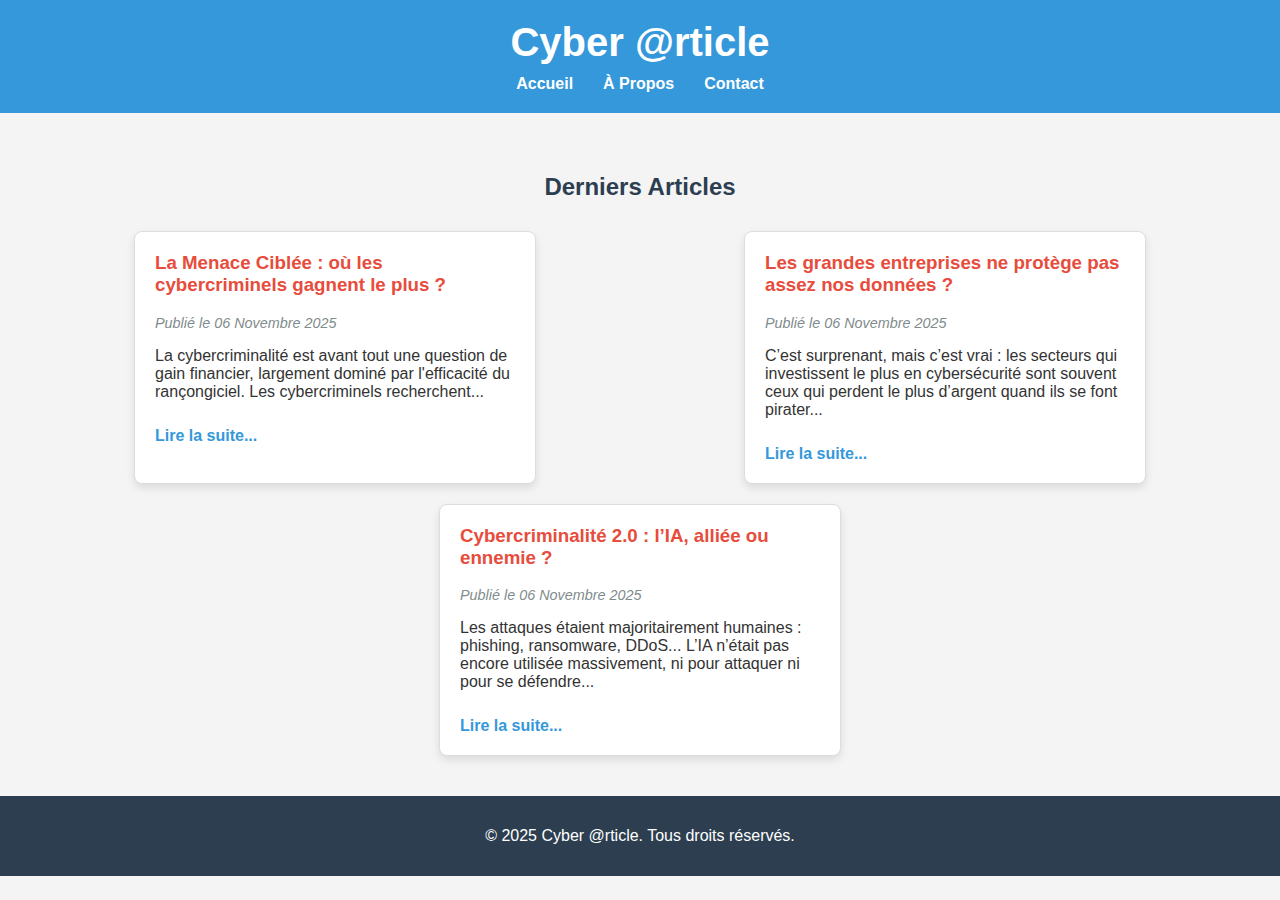
<file: index.html>
<!DOCTYPE html>
<html lang="fr">
<head>
    <meta charset="UTF-8">
    <meta name="viewport" content="width=device-width, initial-scale=1.0">
    <title>Cyber @rticle</title>
    <link rel="stylesheet" href="styles.css"> </head>
<body>

    <header>
        <h1>Cyber @rticle</h1>
        <nav>
            <ul>
                <li><a href="index.html">Accueil</a></li>
                <li><a href="a-propos.html">À Propos</a></li>
                <li><a href="contact.html">Contact</a></li>
            </ul>
        </nav>
    </header>

    <main>
        <h2>Derniers Articles</h2>

        <section class="article-list">
            
            <article class="article-card">
                <h3>La Menace Ciblée : où les cybercriminels gagnent le plus ?</h3>
                <p class="date">Publié le 06 Novembre 2025</p>
                <p>La cybercriminalité est avant tout une question de gain financier, largement dominé par l'efficacité du rançongiciel. Les cybercriminels recherchent...</p>
                <a href="article1.html">Lire la suite...</a>
            </article>

            <article class="article-card">
                <h3>Les grandes entreprises ne protège pas assez nos données ?</h3>
                <p class="date">Publié le 06 Novembre 2025</p>
                <p>C’est surprenant, mais c’est vrai : les secteurs qui investissent le plus en cybersécurité sont souvent ceux qui perdent le plus d’argent quand ils se font pirater...</p>
                <a href="article2.html">Lire la suite...</a>
            </article>

            <article class="article-card">
                <h3>Cybercriminalité 2.0 : l’IA, alliée ou ennemie ?</h3>
                <p class="date">Publié le 06 Novembre 2025</p>
                <p>Les attaques étaient majoritairement humaines : phishing, ransomware, DDoS... L’IA n’était pas encore utilisée massivement, ni pour attaquer ni pour se défendre...</p>
                <a href="article3.html">Lire la suite...</a>
            </article>
            
        </section>
    </main>

    <footer>
        <p>&copy; 2025 Cyber @rticle. Tous droits réservés.</p>
    </footer>

</body>
</html>
</file>
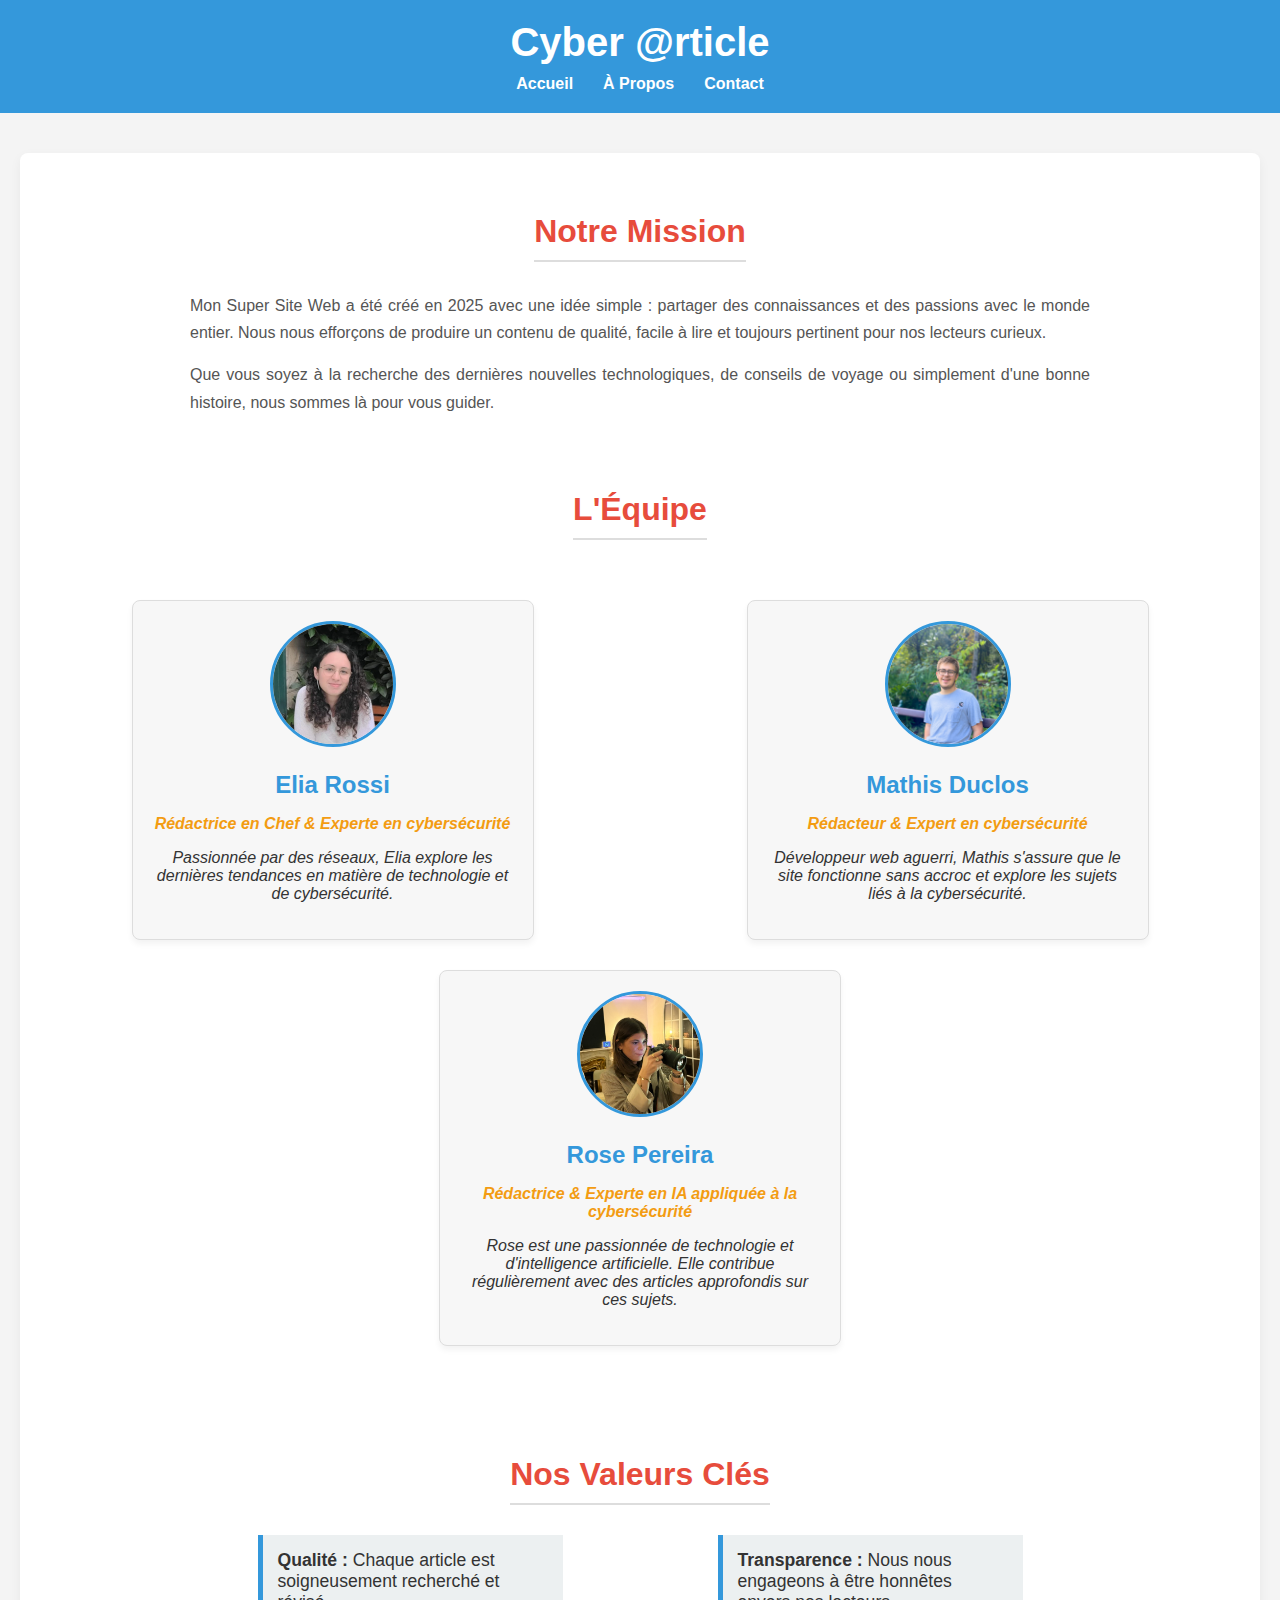
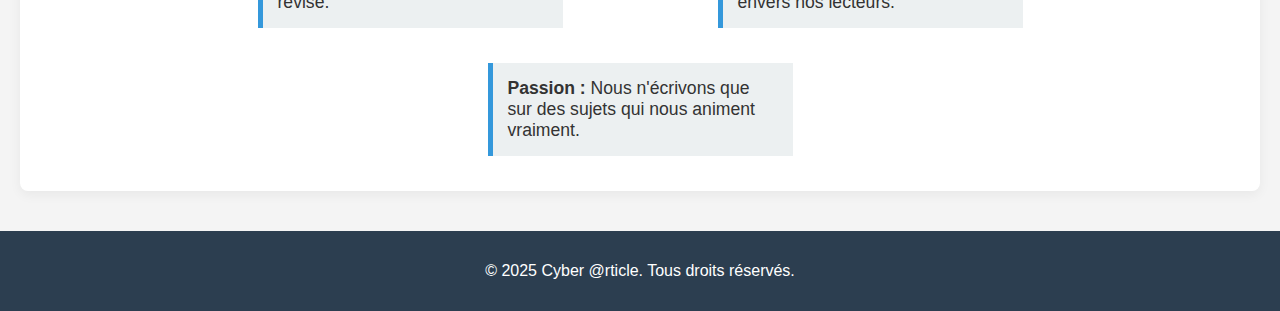
<file: a-propos.html>
<!DOCTYPE html>
<html lang="fr">
<head>
    <meta charset="UTF-8">
    <meta name="viewport" content="width=device-width, initial-scale=1.0">
    <title>À Propos | Cyber @rticle</title>
    <link rel="icon" type="image/png" href="favicon.png">
    <link rel="stylesheet" href="styles.css"> <link rel="stylesheet" href="about.css">  </head>
<body>

    <header>
        <h1>Cyber @rticle</h1>
        <nav>
            <ul>
                <li><a href="index.html">Accueil</a></li>
                <li><a href="a-propos.html">À Propos</a></li>
                <li><a href="contact.html">Contact</a></li>
            </ul>
        </nav>
    </header>

    <main class="about-page">
        <section class="about-section">
            <h2 class="section-title">Notre Mission</h2>
            <p>Mon Super Site Web a été créé en 2025 avec une idée simple : partager des connaissances et des passions avec le monde entier. Nous nous efforçons de produire un contenu de qualité, facile à lire et toujours pertinent pour nos lecteurs curieux.</p>
            <p>Que vous soyez à la recherche des dernières nouvelles technologiques, de conseils de voyage ou simplement d'une bonne histoire, nous sommes là pour vous guider.</p>
        </section>

        <section class="team-section">
            <h2 class="section-title">L'Équipe</h2>
            
            <div class="team-grid">
                
                <div class="team-member">
                    <img src="img/elia.webp" alt="Photo d'Elia Rossi">
                    <h3>Elia Rossi</h3>
                    <p class="role">Rédactrice en Chef & Experte en cybersécurité</p>
                    <p>Passionnée par des réseaux, Elia explore les dernières tendances en matière de technologie et de cybersécurité.</p>
                </div>

                <div class="team-member">
                    <img src="img/mathis.jpg" alt="Photo de Mathis Duclos">
                    <h3>Mathis Duclos</h3>
                    <p class="role">Rédacteur & Expert en cybersécurité</p>
                    <p>Développeur web aguerri, Mathis s'assure que le site fonctionne sans accroc et explore les sujets liés à la cybersécurité.</p>
                </div>

                <div class="team-member">
                    <img src="img/rose.jpg" alt="Photo de Rose Pereira">
                    <h3>Rose Pereira</h3>
                    <p class="role">Rédactrice & Experte en IA appliquée à la cybersécurité</p>
                    <p>Rose est une passionnée de technologie et d'intelligence artificielle. Elle contribue régulièrement avec des articles approfondis sur ces sujets.</p>
                </div>
                
            </div> </section>

        <section class="values-section">
            <h2 class="section-title">Nos Valeurs Clés</h2>
            <ul>
                <li><strong>Qualité :</strong> Chaque article est soigneusement recherché et révisé.</li>
                <li><strong>Transparence :</strong> Nous nous engageons à être honnêtes envers nos lecteurs.</li>
                <li><strong>Passion :</strong> Nous n'écrivons que sur des sujets qui nous animent vraiment.</li>
            </ul>
        </section>
    </main>

    <footer>
        <p>&copy; 2025 Cyber @rticle. Tous droits réservés.</p>
    </footer>

</body>
</html>
</file>
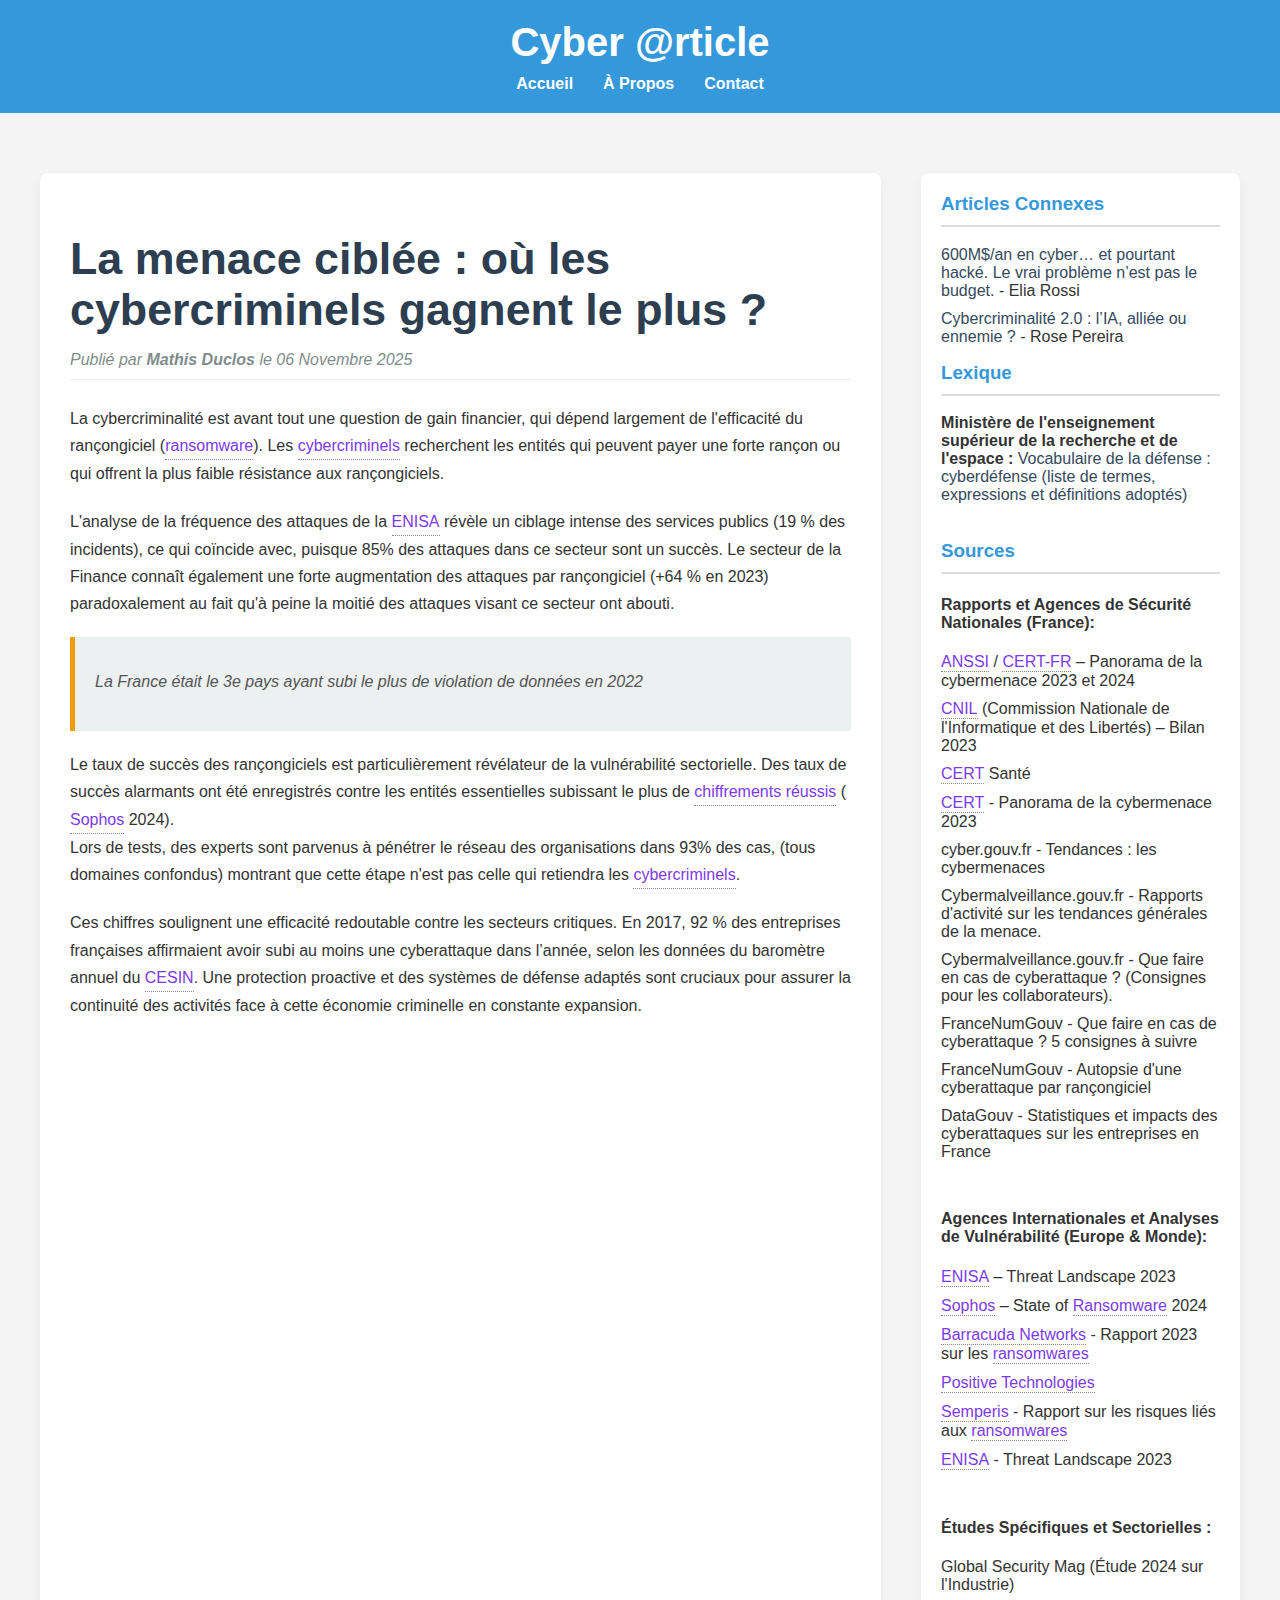
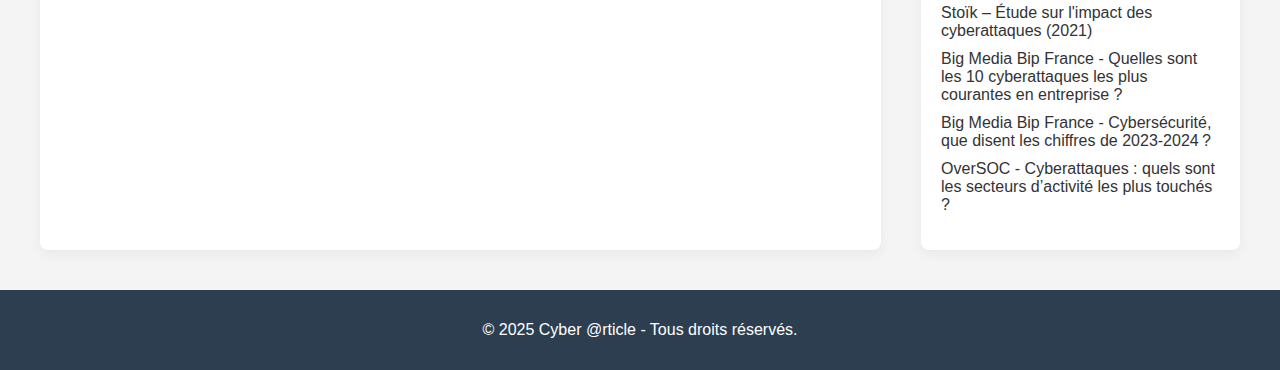
<file: article1.html>
<!DOCTYPE html>
<html lang="fr">
<head>
    <meta charset="UTF-8">
    <meta name="viewport" content="width=device-width, initial-scale=1.0">
    <title>La menace ciblée : où les cybercriminels gagnent le plus ? | Cyber @rticle</title>
    <link rel="icon" type="image/png" href="favicon.png">
    <link rel="stylesheet" href="styles.css"> <link rel="stylesheet" href="article.css">
    
    <style>
        .acronym-js {
            cursor: help; 
            border-bottom: 1px dotted #888; 
            position: relative; 
            display: inline-block;
            color: #7c3aed; 
            text-decoration: none; 
        }


        .acronym-js:hover {
            color: #f39c12; 
        }
        
        .tooltip-js {
            visibility: hidden; 
            opacity: 0;
            position: absolute;
            bottom: 150%; 
            left: 50%;
            transform: translateX(-50%);
            z-index: 1000;
            
            background-color: #333;
            color: white;
            text-align: center;
            padding: 5px 8px;
            border-radius: 4px;
            font-size: 0.8em;
            min-width: 200px;
            transition: opacity 0.3s, visibility 0.3s;
            white-space: normal; 
        }


        .acronym-js:hover .tooltip-js {
            visibility: visible;
            opacity: 1;
        }
    </style>
</head>
<body>

    <header>
        <h1>Cyber @rticle</h1>
        <nav>
            <ul>
                <li><a href="index.html">Accueil</a></li>
                <li><a href="a-propos.html">À Propos</a></li>
                <li><a href="contact.html">Contact</a></li>
            </ul>
        </nav>
    </header>

    <main class="article-page">
        <article>
            <h1 class="article-title">La menace ciblée : où les cybercriminels gagnent le plus ?</h1>
            <p class="article-meta">Publié par <strong>Mathis Duclos</strong> le 06 Novembre 2025</p>
            
            <section class="article-content">
                
                <p>La cybercriminalité est avant tout une question de gain financier, qui dépend largement de l'efficacité du rançongiciel (<span class="acronym-js" data-title="Logiciel de rançon (anglicisme)">ransomware</span>). Les <span class="acronym-js" data-title="Individu ou groupe lançant des cyberattaques à but lucratif ou malveillant.">cybercriminels</span> recherchent les entités qui peuvent payer une forte rançon ou qui offrent la plus faible résistance aux rançongiciels.</p>
                <div class="flourish-embed flourish-chart" data-src="visualisation/26089484"><script src="https://public.flourish.studio/resources/embed.js"></script><noscript><img src="https://public.flourish.studio/visualisation/26089484/thumbnail" width="100%" alt="chart visualization" /></noscript></div>

                <p>L'analyse de la fréquence des attaques de la <span class="acronym-js" data-title="Agence de l’Union européenne pour la cybersécurité">ENISA</span> révèle un ciblage intense des services publics (19 % des incidents), ce qui coïncide avec, puisque 85% des attaques dans ce secteur sont un succès. Le secteur  de la Finance connaît également une forte augmentation des attaques par rançongiciel (+64 % en 2023) paradoxalement au fait qu'à peine la moitié des attaques visant ce secteur ont abouti.</p>

                <blockquote>
                    <p>La France était le 3e pays ayant subi le plus de violation de données en 2022</p>
                </blockquote>
                
                <div class="flourish-embed flourish-chart" data-src="visualisation/26089918"><script src="https://public.flourish.studio/resources/embed.js"></script><noscript><img src="https://public.flourish.studio/visualisation/26089918/thumbnail" width="100%" alt="chart visualization" /></noscript></div>
                <div class="flourish-embed flourish-chart" data-src="visualisation/26067515"><script src="https://public.flourish.studio/resources/embed.js"></script><noscript><img src="https://public.flourish.studio/visualisation/26067515/thumbnail" width="100%" alt="chart visualization" /></noscript></div>

                <p>Le taux de succès des rançongiciels est particulièrement révélateur de la vulnérabilité sectorielle. Des taux de succès alarmants ont été enregistrés contre les entités essentielles subissant le plus de <span class="acronym-js" data-title="Processus de cryptage des données menant au blocage de l'accès (chiffrement) contre rançon.">chiffrements réussis</span> (<span class="acronym-js" data-title="Entreprise spécialisée en cybersécurité, notamment en protection des systèmes d'extrémité (EDR/XDR).">Sophos</span> 2024). </br>Lors de tests, des experts sont parvenus à pénétrer le réseau des organisations dans 93% des cas, (tous domaines confondus) montrant que cette étape n'est pas celle qui retiendra les <span class="acronym-js" data-title="Individu ou groupe lançant des cyberattaques à but lucratif ou malveillant.">cybercriminels</span>.</p>

                <div class="flourish-embed flourish-chart" data-src="visualisation/26070086"><script src="https://public.flourish.studio/resources/embed.js"></script><noscript><img src="https://public.flourish.studio/visualisation/26070086/thumbnail" width="100%" alt="chart visualization" /></noscript></div>
                <div class="flourish-embed flourish-chart" data-src="visualisation/26070242"><script src="https://public.flourish.studio/resources/embed.js"></script><noscript><img src="https://public.flourish.studio/visualisation/26070242/thumbnail" width="100%" alt="chart visualization" /></noscript></div>
                
                <p>Ces chiffres soulignent une efficacité redoutable contre les secteurs critiques. En 2017, 92 % des entreprises françaises affirmaient avoir subi au moins une cyberattaque dans l’année, selon les données du baromètre annuel du <span class="acronym-js" data-title="Club des experts de la sécurité de l’information et du numérique">CESIN</span>. Une protection proactive et des systèmes de défense adaptés sont cruciaux pour assurer la continuité des activités face à cette économie criminelle en constante expansion.</p>
            </section>
        </article>

        <aside class="related-articles">
            <h3>Articles Connexes</h3>
            <ul>
                <li><a href="article2.html">600M$/an en cyber… et pourtant hacké. Le vrai problème n’est pas le budget.</a> - Elia Rossi</li>
                <li><a href="article3.html">Cybercriminalité 2.0 : l’IA, alliée ou ennemie ?</a> - Rose Pereira</li>
            </ul>
            <h3>Lexique</h3>
            <STRONG>Ministère de l'enseignement supérieur de la recherche et de l'espace : </STRONG> <a href="https://www.enseignementsup-recherche.gouv.fr/fr/bo/17/Hebdo36/CTNR1724864K.htm#:~:text=cyberattaque%2C%20n.f.,int%C3%A9grit%C3%A9%20ou%20%C3%A0%20leur%20confidentialit%C3%A9">Vocabulaire de la défense : cyberdéfense (liste de termes, expressions et définitions adoptés)</a><br>
            <a href="https://www.enseignementsup-recherche.gouv.fr/fr/bo/17/Hebdo36/CTNR1724864K.htm#:~:text=cyberattaque%2C%20n.f.,int%C3%A9grit%C3%A9%20ou%20%C3%A0%20leur%20confidentialit%C3%A9"></a>
            </br>
            </br>
            <h3>Sources</h3>
            <ul>
                <h4>Rapports et Agences de Sécurité Nationales (France):</h4>
                <li><span class="acronym-js" data-title="Agence nationale de la sécurité des systèmes d'information">ANSSI</span> / <span class="acronym-js" data-title="Centre gouvernemental de veille, d'alerte et de réponse aux attaques informatiques">CERT-FR</span> – Panorama de la cybermenace 2023 et 2024 </li>
                <li><span class="acronym-js" data-title="Commission Nationale de l'Informatique et des Libertés">CNIL</span> (Commission Nationale de l'Informatique et des Libertés) – Bilan 2023</li>
                <li><span class="acronym-js" data-title="Centre d'Expertise Gouvernemental de Réponse et de Traitement des attaques informatiques">CERT</span> Santé</li>
                <li><span class="acronym-js" data-title="Centre d'Expertise Gouvernemental de Réponse et de Traitement des attaques informatiques">CERT</span> - Panorama de la cybermenace 2023</li>
                <li>cyber.gouv.fr - Tendances : les cybermenaces</li>
                <li>Cybermalveillance.gouv.fr - Rapports d'activité sur les tendances générales de la menace.</li>
                <li>Cybermalveillance.gouv.fr - Que faire en cas de cyberattaque ? (Consignes pour les collaborateurs).</li>
                <li>FranceNumGouv - Que faire en cas de cyberattaque ? 5 consignes à suivre</li>
                <li>FranceNumGouv - Autopsie d'une cyberattaque par rançongiciel</li>
                <li>DataGouv - Statistiques et impacts des cyberattaques sur les entreprises en France</li>
                </br>
                <h4>Agences Internationales et Analyses de Vulnérabilité (Europe & Monde):</h4>
                <li><span class="acronym-js" data-title="Agence de l’Union européenne pour la cybersécurité">ENISA</span> – Threat Landscape 2023</li>
                <li><span class="acronym-js" data-title="Entreprise spécialisée en cybersécurité, notamment en protection des systèmes d'extrémité (EDR/XDR).">Sophos</span> – State of <span class="acronym-js" data-title="Logiciel de rançon (Français : rançongiciel)">Ransomware</span> 2024</li>
                <li><span class="acronym-js" data-title="Fournisseur de solutions de sécurité réseau et de protection des emails.">Barracuda Networks</span> - Rapport 2023 sur les <span class="acronym-js" data-title="Logiciel de rançon (Français : rançongiciel)">ransomwares</span></li>
                <li><span class="acronym-js" data-title="Société de recherche en sécurité de l'information et leader mondial de la cybersécurité.">Positive Technologies</span></li>
                <li><span class="acronym-js" data-title="Fournisseur de solutions de résilience d'identité pour la protection d'Active Directory.">Semperis</span> - Rapport sur les risques liés aux <span class="acronym-js" data-title="Logiciel de rançon (Français : rançongiciel)">ransomwares</span> </li>
                <li><span class="acronym-js" data-title="Agence de l’Union européenne pour la cybersécurité">ENISA</span> - Threat Landscape 2023</li>
                </br>
                <h4>Études Spécifiques et Sectorielles :</h4>
                <li>Global Security Mag (Étude 2024 sur l'Industrie)</li>
                <li>Stoïk – Étude sur l'impact des cyberattaques (2021)</li>
                <li>Big Media Bip France - Quelles sont les 10 cyberattaques les plus courantes en entreprise ?</li>
                <li>Big Media Bip France - Cybersécurité, que disent les chiffres de 2023-2024 ?</li>
                <li>OverSOC - Cyberattaques : quels sont les secteurs d’activité les plus touchés ?</li>
            </ul>
        </aside>
    </main>

    <footer>
        <p>&copy; 2025 Cyber @rticle - Tous droits réservés.</p>
    </footer>

    <script>
        document.addEventListener('DOMContentLoaded', () => {
            const acronyms = document.querySelectorAll('.acronym-js');

            acronyms.forEach(acronym => {
                const title = acronym.getAttribute('data-title');
                

                const tooltip = document.createElement('span');
                tooltip.classList.add('tooltip-js');
                tooltip.textContent = title;
                

                acronym.appendChild(tooltip);


                acronym.addEventListener('click', function(e) {

                    if (this.parentNode.tagName === 'A') {
                       e.preventDefault(); 
                    }
                    this.classList.toggle('active'); 
                });
            });
        });
    </script>
</body>
</html>
</file>
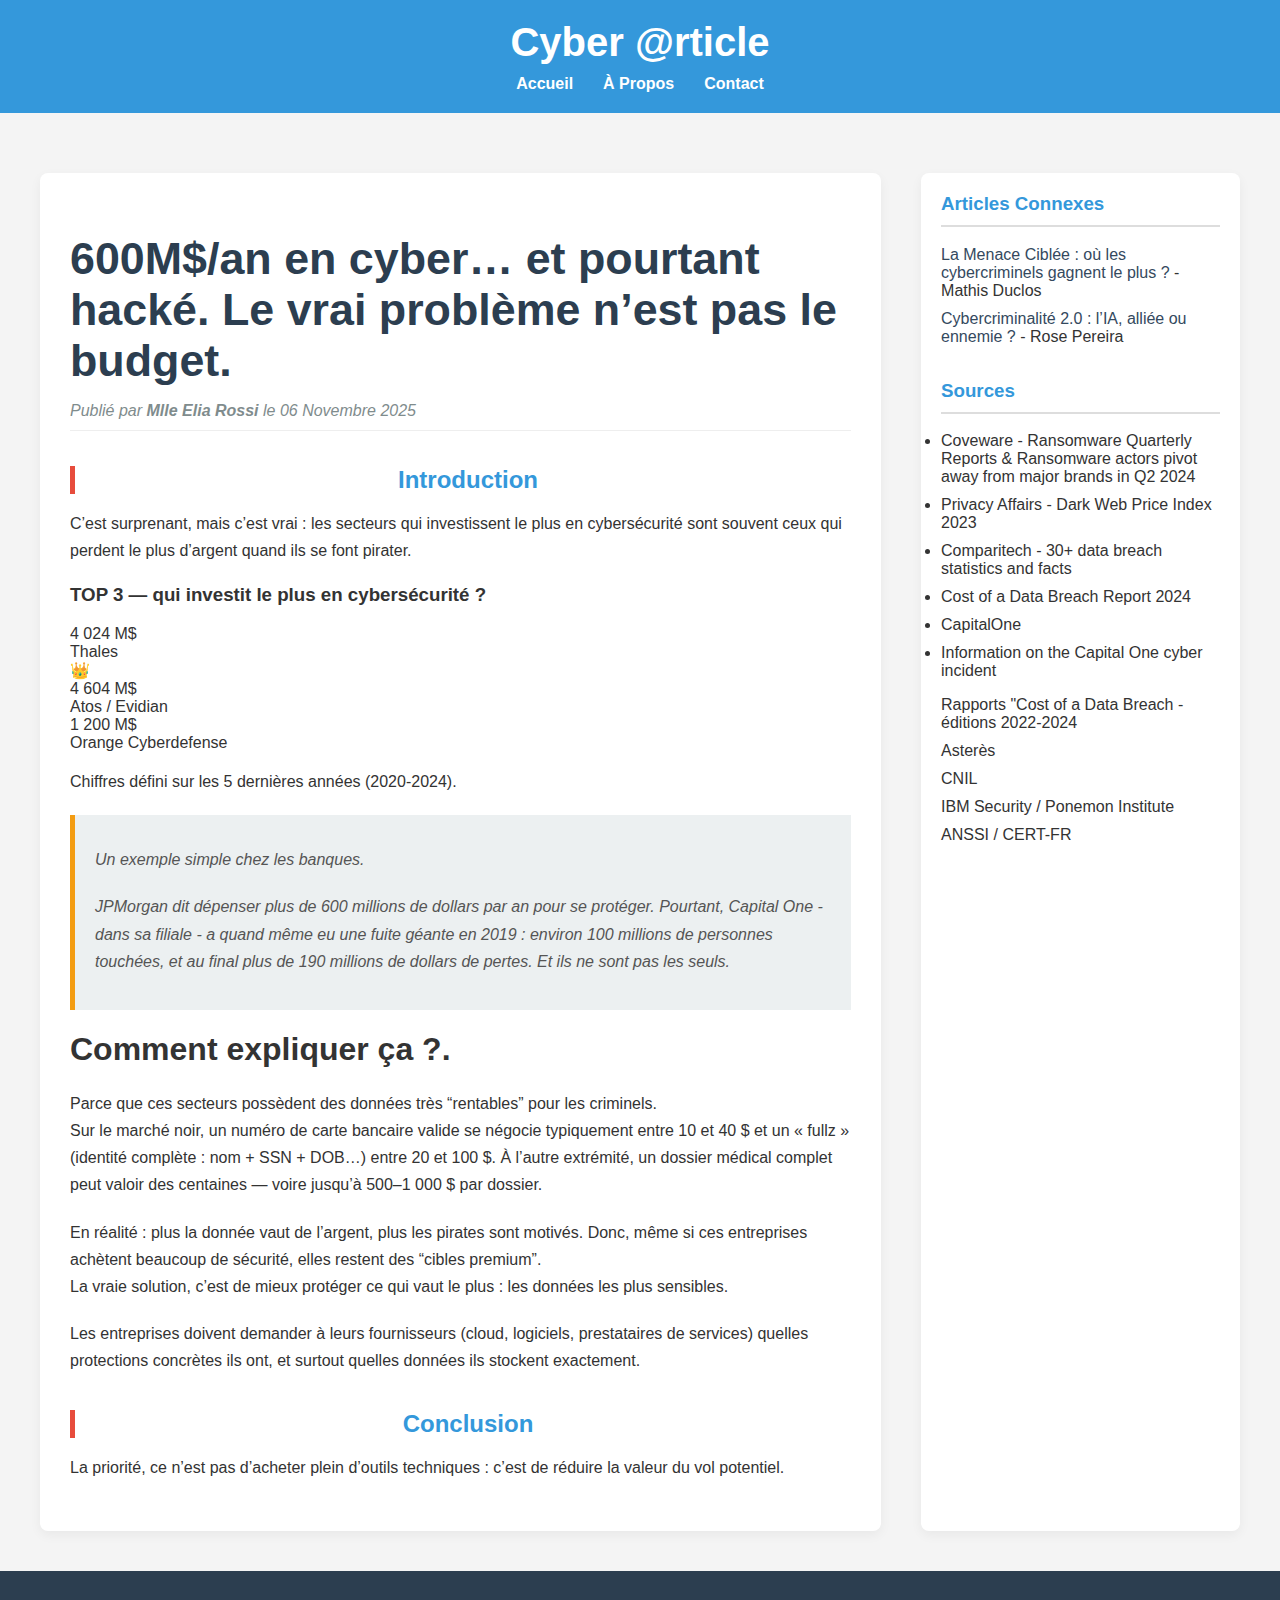
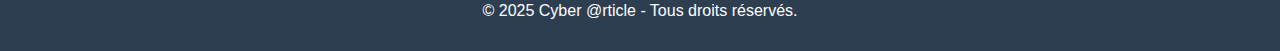
<file: article2.html>
<!DOCTYPE html>
<html lang="fr">
<head>
    <meta charset="UTF-8">
    <meta name="viewport" content="width=device-width, initial-scale=1.0">
    <title>Titre de l'Article | Cyber @rticle</title>
    <link rel="icon" type="image/png" href="favicon.png">
    <link rel="stylesheet" href="styles.css"> <link rel="stylesheet" href="article.css"> </head>
<body>

    <header>
        <h1>Cyber @rticle</h1>
        <nav>
            <ul>
                <li><a href="index.html">Accueil</a></li>
                <li><a href="a-propos.html">À Propos</a></li>
                <li><a href="contact.html">Contact</a></li>
            </ul>
        </nav>
    </header>

    <main class="article-page">
        <article>
            <h1 class="article-title">600M$/an en cyber… et pourtant hacké. Le vrai problème n’est pas le budget.</h1>
            <p class="article-meta">Publié par <strong>Mlle Elia Rossi</strong> le 06 Novembre 2025</p>

            <section class="article-content">
                
                <h2>Introduction</h2>
                <p>C’est surprenant, mais c’est vrai : les secteurs qui investissent le plus en cybersécurité sont souvent ceux qui perdent le plus d’argent quand ils se font pirater.</p>

                <section class="top3-cyber">
                    <h3>TOP 3 — qui investit le plus en cybersécurité ?</h3>

                    <div class="podium">
                        <div class="step second">
                            <div class="amount">4 024 M$</div>
                            <div class="label">Thales</div>
                        </div>
                        <div class="step first">
                            <div class="crown">👑</div>
                            <div class="amount">4 604 M$</div>
                            <div class="label">Atos / Evidian</div>
                        </div>
                        <div class="step third">
                            <div class="amount">1 200 M$</div>
                            <div class="label">Orange Cyberdefense</div>
                        </div>
                    </div>

                    <p class="source-note">
                    Chiffres défini sur les 5 dernières années (2020-2024). 
                    </p>
                </section>


                <blockquote>
                    <p>Un exemple simple chez les banques.</p>
                    <p> JPMorgan dit dépenser plus de 600 millions de dollars par an pour se protéger. Pourtant, Capital One - dans sa filiale - a quand même eu une fuite géante en 2019 : environ 100 millions de personnes touchées, et au final plus de 190 millions de dollars de pertes. Et ils ne sont pas les seuls.</p>
                </blockquote>

                <h1>
                    Comment expliquer ça ?.
                </h1>
                <p>
                    Parce que ces secteurs possèdent des données très “rentables” pour les criminels. 
                    <br>
                    Sur le marché noir, un numéro de carte bancaire valide se négocie typiquement entre 10 et 40 $ et un « fullz » (identité complète : nom + SSN + DOB…) entre 20 et 100 $. À l’autre extrémité, un dossier médical complet peut valoir des centaines — voire jusqu’à 500–1 000 $ par dossier.
                </p>
                <p> 
                    En réalité : plus la donnée vaut de l’argent, plus les pirates sont motivés. Donc, même si ces entreprises achètent beaucoup de sécurité, elles restent des “cibles premium”.
                    <br>
                    La vraie solution, c’est de mieux protéger ce qui vaut le plus : les données les plus sensibles.
                </p>
                <p>
                    Les entreprises doivent demander à leurs fournisseurs (cloud, logiciels, prestataires de services) quelles protections concrètes ils ont, et surtout quelles données ils stockent exactement.
                </p>
                <div class="flourish-embed flourish-scatter" data-src="visualisation/26070350"><script src="https://public.flourish.studio/resources/embed.js"></script><noscript><img src="https://public.flourish.studio/visualisation/26070350/thumbnail" width="100%" alt="scatter visualization" /></noscript></div>

                <h2>Conclusion</h2>
                <p>La priorité, ce n’est pas d’acheter plein d’outils techniques : c’est de réduire la valeur du vol potentiel.</p>
            </section>
        </article>

        <aside class="related-articles">
            <h3>Articles Connexes</h3>
            <ul>
                <li><a href="article1.html">La Menace Ciblée : où les cybercriminels gagnent le plus ?</a> - Mathis Duclos</li>
                <li><a href="article3.html">Cybercriminalité 2.0 : l’IA, alliée ou ennemie ?</a> - Rose Pereira</li>
            </ul>
        </br>
            <h3>Sources</h3>
                <li>Coveware - Ransomware Quarterly Reports & Ransomware actors pivot away from major brands in Q2 2024</li>
                <li>Privacy Affairs - Dark Web Price Index 2023</li>
                <li>Comparitech - 30+ data breach statistics and facts</li>
                <li>Cost of a Data Breach Report 2024</li>
                <li>CapitalOne</li>
                <li>Information on the Capital One cyber incident </li>
            </ul>
            <ul>
                <li>Rapports "Cost of a Data Breach - éditions 2022-2024</li>
                <li>Asterès</li>
                <li>CNIL</li>
                <li>IBM Security / Ponemon Institute</li>
                <li>ANSSI / CERT-FR</li>
            </ul> 
        </aside>
    </main>

    <footer>
        <p>&copy; 2025 Cyber @rticle - Tous droits réservés.</p>
    </footer>

</body>
</html>
</file>
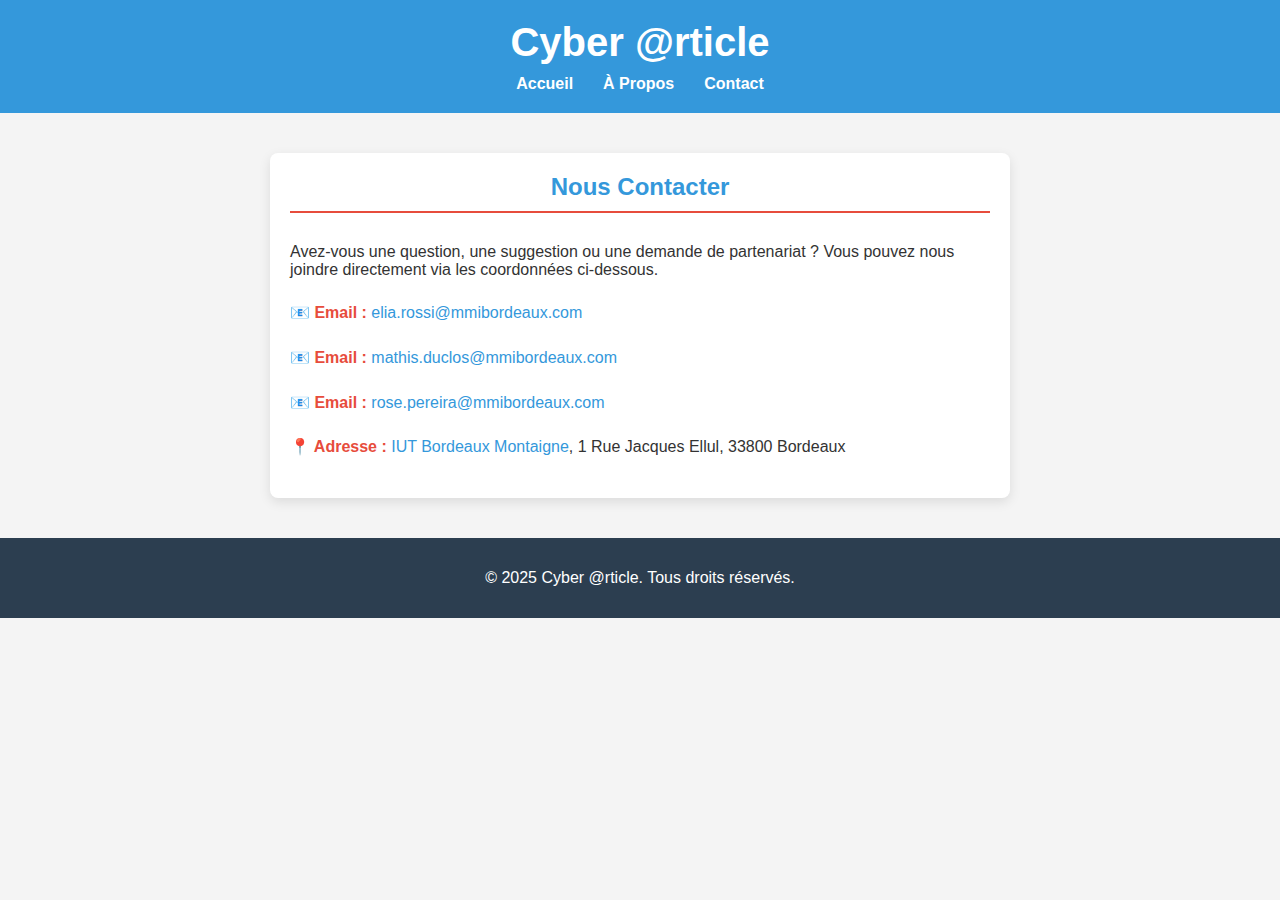
<file: contact.html>
<!DOCTYPE html>
<html lang="fr">
<head>
    <meta charset="UTF-8">
    <meta name="viewport" content="width=device-width, initial-scale=1.0">
    <title>Contact | Cyber @rticle</title>
    <link rel="stylesheet" href="styles.css"> <link rel="stylesheet" href="contact.css"> </head>
<body>

    <header>
        <h1>Cyber @rticle</h1>
        <nav>
            <ul>
                <li><a href="index.html">Accueil</a></li>
                <li><a href="a-propos.html">À Propos</a></li>
                <li><a href="contact.html">Contact</a></li>
            </ul>
        </nav>
    </header>

    <main class="contact-page simple">
        <section class="contact-info full-width">
            <h2>Nous Contacter</h2>
            <p>Avez-vous une question, une suggestion ou une demande de partenariat ? Vous pouvez nous joindre directement via les coordonnées ci-dessous.</p>
            
            <div class="details">
                <p><strong>📧 Email :</strong> <a href="mailto:elia.rossi@mmibordeaux.com">elia.rossi@mmibordeaux.com</a></p>
                <p><strong>📧 Email :</strong> <a href="mailto:mathis.duclos@mmibordeaux.com">mathis.duclos@mmibordeaux.com</a></p>
                <p><strong>📧 Email :</strong> <a href="mailto:rose.pereira@mmibordeaux.com">rose.pereira@mmibordeaux.com</a></p>

                <p><strong>📍 Adresse :</strong> <a href="https://share.google/cyfFqVyrgdhXRf2dp">IUT Bordeaux Montaigne</a>, 1 Rue Jacques Ellul, 33800 Bordeaux</p>
            </div>
        </section>
    </main>

    <footer>
        <p>&copy; 2025 Cyber @rticle. Tous droits réservés.</p>
    </footer>

</body>
</html>
</file>
<file: styles.css>
/* Réinitialisation de base */
body {
    font-family: Arial, sans-serif;
    margin: 0;
    padding: 0;
    background-color: #f4f4f4; /* Fond gris très clair */
    color: #333; /* Texte gris foncé */
}

/* --- Header & Navigation --- */
header {
    background-color: #3498db; /* Bleu */
    color: white;
    padding: 20px 0;
    text-align: center;
}

header h1 {
    margin: 0;
    font-size: 2.5em;
}

nav ul {
    list-style: none;
    padding: 0;
    margin: 10px 0 0 0;
    display: flex; /* Alignement horizontal */
    justify-content: center;
}

nav ul li {
    margin: 0 15px;
}

nav ul li a {
    color: white;
    text-decoration: none;
    font-weight: bold;
}

nav ul li a:hover {
    text-decoration: underline;
}

/* --- Main Content & Articles --- */
main {
    padding: 20px;
    max-width: 1200px;
    margin: 20px auto; /* Centrer le contenu */
}

main h2 {
    text-align: center;
    color: #2c3e50; /* Bleu très foncé */
    margin-bottom: 30px;
}

.article-list {
    display: flex;
    justify-content: space-around; /* Espacer les articles */
    flex-wrap: wrap; /* Permettre le passage à la ligne sur petits écrans */
    gap: 20px;
}

.article-card {
    background-color: white;
    border: 1px solid #ddd;
    border-radius: 8px;
    padding: 20px;
    width: 30%; /* Pour afficher 3 articles par ligne */
    box-shadow: 0 4px 8px rgba(0, 0, 0, 0.1);
    transition: transform 0.3s;
}

.article-card:hover {
    transform: translateY(-5px); /* Petit effet de soulèvement au survol */
}

.article-card h3 {
    color: #e74c3c; /* Rouge/Orange */
    margin-top: 0;
}

.article-card .date {
    font-style: italic;
    color: #7f8c8d;
    font-size: 0.9em;
    margin-bottom: 15px;
}

.article-card a {
    display: inline-block;
    margin-top: 10px;
    color: #3498db;
    text-decoration: none;
    font-weight: bold;
}

/* --- Footer --- */
footer {
    background-color: #2c3e50; /* Bleu très foncé */
    color: white;
    text-align: center;
    padding: 15px 0;
    margin-top: 20px;
}

/* --- NOUVEAUX STYLES AJOUTÉS POUR L'ARTICLE 3 (Compteurs & Graphique) --- */

/* Conteneur des blocs de statistiques */
.stats-container {
    display: grid;
    grid-template-columns: repeat(auto-fit, minmax(180px, 1fr));
    gap: 20px;
    margin: 30px 0;
    text-align: center;
}

/* Style d'un bloc de statistique */
.stat {
    background: #ecf0f1; /* Gris clair (couleur de la blockquote) */
    border-radius: 8px;
    padding: 20px 15px;
    box-shadow: 0 2px 4px rgba(0,0,0,0.05);
    transition: transform 0.2s ease;
    border-top: 3px solid #f39c12; /* Utilisation de la couleur orange (comme la blockquote) */
}

.stat:hover {
    transform: translateY(-3px);
}

.counter {
    font-size: 2.5em;
    font-weight: 700;
    color: #e74c3c; /* Rouge/Orange pour la valeur principale */
    display: block;
}

.stat p {
    margin-top: 5px;
    color: #555;
    font-size: 0.95em;
    line-height: 1.3;
}

/* Style de l'encadré 'highlight' */
.highlight {
    background: #ecf0f1; /* Gris clair, pour cohérence */
    padding: 15px 20px;
    border-left: 5px solid #3498db; /* Utilisation du bleu de l'article.css */
    margin: 30px 0 20px 0;
    font-size: 0.95em;
    color: #444;
    line-height: 1.6;
    border-radius: 4px;
}

.highlight strong {
    color: #3498db;
}

/* Sources */
.text-sources {
    font-size: 0.85em;
    color: #7f8c8d;
    font-style: italic;
    margin: 30px auto 10px auto;
    text-align: center;
    border-top: 1px dashed #eee;
    padding-top: 15px;
    max-width: 90%;
}

/* Conteneur du graphique */
.graph-container {
    max-width: 100%;
    margin: 30px auto;
    padding: 10px;
    /* Pas de bordure si le conteneur principal a déjà une ombre */
}
</file>
<file: about.css>
/* Fichier about.css */

/* Conteneur principal */
.about-page {
    max-width: 1200px;
    margin: 40px auto; 
    padding: 20px;
    background-color: white;
    border-radius: 8px;
    box-shadow: 0 4px 12px rgba(0, 0, 0, 0.05);
    text-align: center;
}

/* Titres de section */
.section-title {
    text-align: center;
    color: #e74c3c; /* Rouge/Orange */
    font-size: 2em;
    padding-bottom: 10px;
    border-bottom: 2px solid #ddd;
    margin-top: 40px;
    margin-bottom: 30px;
    display: inline-block;
}

/* Paragraphes généraux */
.about-section p {
    line-height: 1.7;
    text-align: justify;
    max-width: 900px;
    margin: 0 auto 15px auto;
    color: #555;
}

/* --- Section Équipe --- */
.team-section {
    padding: 20px 0;
}

.team-grid {
    display: flex;
    justify-content: space-around;
    flex-wrap: wrap; 
    gap: 30px;
    margin-top: 30px;
}

.team-member {
    /* Style d'une carte d'équipe */
    width: 30%; 
    min-width: 250px;
    background-color: #f7f7f7;
    border: 1px solid #ddd;
    border-radius: 8px;
    padding: 20px;
    box-shadow: 0 4px 6px rgba(0, 0, 0, 0.05);
    transition: transform 0.3s;
}

.team-member:hover {
    transform: translateY(-5px);
    box-shadow: 0 8px 12px rgba(0, 0, 0, 0.1);
}

.team-member img {
    /* Style de l'image de profil */
    width: 120px; 
    height: 120px;
    border-radius: 50%; /* Image ronde */
    object-fit: cover;
    border: 3px solid #3498db; /* Bordure pour mettre en valeur */
    margin-bottom: 15px;
}

.team-member h3 {
    color: #3498db;
    margin: 5px 0;
    font-size: 1.5em;
}

.team-member .role {
    font-weight: bold;
    color: #f39c12; /* Orange */
    margin-bottom: 15px;
    display: block;
}

.team-member p {
    text-align: center;
    font-style: italic;
}

/* --- Section Valeurs --- */
.values-section {
    margin-top: 50px;
}

.values-section ul {
    list-style: none;
    padding: 0;
    max-width: 900px;
    margin: 0 auto;
    display: flex;
    justify-content: space-around;
    flex-wrap: wrap;
    gap: 20px;
}

.values-section li {
    background-color: #ecf0f1; 
    border-left: 5px solid #3498db;
    padding: 15px;
    margin-bottom: 15px;
    font-size: 1.1em;
    width: 30%;
    min-width: 200px;
    text-align: left;
}

/* Media Query pour petits écrans */
@media (max-width: 768px) {
    .team-member, .values-section li {
        width: 100%; /* Les éléments s'empilent sur mobile */
    }
    
    .values-section ul {
        flex-direction: column;
    }
}
</file>
<file: article.css>
/* Fichier article.css */

/* Styles pour la page entière de l'article */
.article-page {
    display: flex;
    justify-content: space-between;
    gap: 40px;
    padding-top: 40px;
}

article {
    width: 70%; /* L'article prend plus de place */
    background-color: white;
    padding: 30px;
    border-radius: 8px;
    box-shadow: 0 4px 12px rgba(0, 0, 0, 0.05);
}

/* Titre et métadonnées */
.article-title {
    font-size: 2.8em;
    color: #2c3e50;
    margin-bottom: 5px;
}

.article-meta {
    font-style: italic;
    color: #7f8c8d;
    margin-bottom: 25px;
    border-bottom: 1px solid #eee;
    padding-bottom: 10px;
}

/* Images et légendes */
.article-image {
    margin: 30px 0;
    text-align: center;
}

.article-image img {
    max-width: 100%;
    height: auto;
    border-radius: 8px;
}

.article-image figcaption {
    font-size: 0.9em;
    color: #95a5a6;
    margin-top: 10px;
}

/* Contenu de l'article */
.article-content h2 {
    color: #3498db; /* Bleu */
    border-left: 5px solid #e74c3c; /* Barre rouge à gauche */
    padding-left: 10px;
    margin-top: 35px;
    margin-bottom: 15px;
}

.article-content p {
    line-height: 1.7; /* Améliore la lisibilité */
    margin-bottom: 20px;
}

/* Citation (Blockquote) */
blockquote {
    background-color: #ecf0f1; /* Gris clair */
    border-left: 5px solid #f39c12; /* Bordure orange */
    padding: 15px 20px;
    margin: 20px 0;
    font-style: italic;
    color: #555;
}

/* Colonne latérale */
.related-articles {
    width: 25%; /* Prend moins de place */
    padding: 20px;
    background-color: #fff;
    border-radius: 8px;
    box-shadow: 0 4px 12px rgba(0, 0, 0, 0.05);
}

.related-articles h3 {
    color: #3498db;
    border-bottom: 2px solid #ddd;
    padding-bottom: 10px;
    margin-top: 0;
}

.related-articles ul {
    list-style: none;
    padding: 0;
}

.related-articles li {
    margin-bottom: 10px;
}

.related-articles a {
    color: #34495e;
    text-decoration: none;
}

.related-articles a:hover {
    color: #e74c3c;
    text-decoration: underline;
}

/* Media Query pour petits écrans */
@media (max-width: 768px) {
    .article-page {
        flex-direction: column; /* Empiler les éléments */
    }

    article, .related-articles {
        width: 100%; /* Reprendre toute la largeur */
    }
}
</file>
<file: contact.css>
/* Fichier contact.css (Version simplifiée) */

/* Conteneur principal */
.contact-page {
    max-width: 700px; /* Légèrement plus petit pour centrer un bloc unique */
    margin: 40px auto;
    padding: 20px;
    background-color: white;
    border-radius: 8px;
    box-shadow: 0 4px 12px rgba(0, 0, 0, 0.1);
}

/* Suppression du Flexbox, on traite tout comme un bloc unique centré */
.contact-page.simple {
    display: block;
}

/* Informations de Contact */
.contact-info {
    width: 100%; /* Prend toute la largeur du conteneur principal */
    padding: 0; /* Pas de padding interne si le conteneur principal en a déjà */
    background-color: transparent; /* Retire le fond gris clair */
    box-shadow: none; /* Retire l'ombre */
}

.contact-info h2 {
    color: #3498db;
    border-bottom: 2px solid #e74c3c; /* Bordure rouge pour le titre */
    padding-bottom: 10px;
    margin-top: 0;
}

.contact-info .details {
    margin-top: 20px;
    line-height: 1.8;
}

.contact-info .details strong {
    color: #e74c3c; /* Rouge pour les étiquettes */
}

/* Ajout d'un style pour les liens d'email */
.contact-info a {
    color: #3498db;
    text-decoration: none;
}

.contact-info a:hover {
    text-decoration: underline;
}

/* Suppression de la section de formulaire et de la Media Query */
</file>
